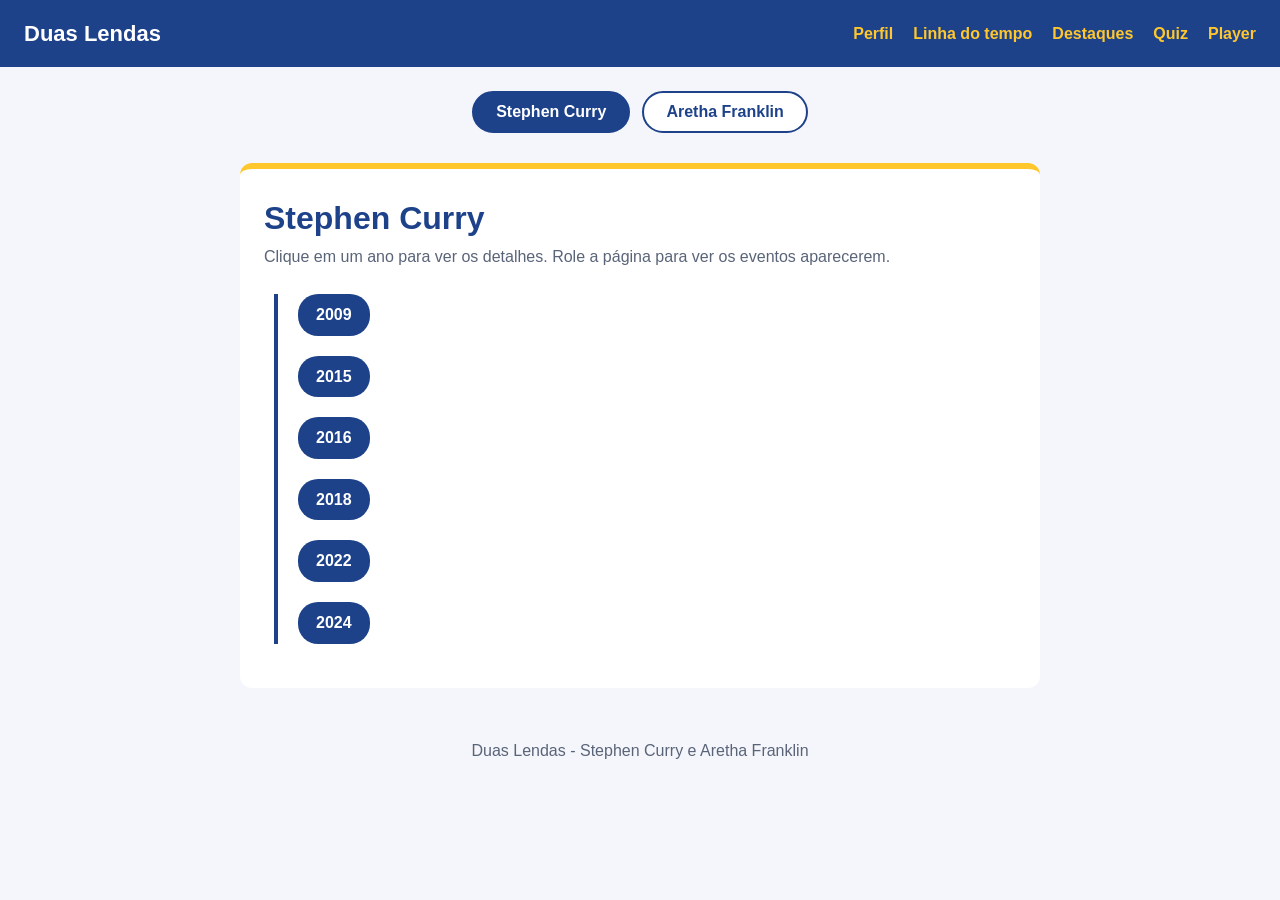
<file: timeline.html>
<!DOCTYPE html>
<html lang="pt-br">
<head>
    <meta charset="UTF-8">
    <meta name="viewport" content="width=device-width, initial-scale=1">
    <title>Duas Lendas - Linha do tempo</title>
    <link rel="stylesheet" href="css/style.css">
</head>
<body>

    <div class="topo">
        <div class="titulo-pagina">Duas Lendas</div>
        <ul class="menu">
            <li><a href="index.html">Perfil</a></li>
            <li><a href="timeline.html">Linha do tempo</a></li>
            <li><a href="destaques.html">Destaques</a></li>
            <li><a href="quiz.html">Quiz</a></li>
            <li><a href="player.html">Player</a></li>
        </ul>
    </div>

    <div class="seletor">
        <button class="botao-pessoa ativo" onclick="trocarPessoa('atleta', this)">Stephen Curry</button>
        <button class="botao-pessoa" onclick="trocarPessoa('artista', this)">Aretha Franklin</button>
    </div>

    <div class="pessoa-bloco visivel" id="atleta">
    <div class="perfil">
        <div class="nome">Stephen Curry</div>
        <p class="subtitulo">Clique em um ano para ver os detalhes. Role a página para ver os eventos aparecerem.</p>
        <div class="linha">
            <div class="evento">
                <div class="ano" onclick="mostrarAno('c2009', this)">2009</div>
                <div class="detalhe" id="c2009">
                    <img src="img/atleta/linha-2009.jpg" alt="2009">
                    <p>Depois de brilhar na Davidson College, Curry é escolhido pelos Golden State Warriors no draft e estreia na NBA.</p>
                </div>
            </div>
            <div class="evento">
                <div class="ano" onclick="mostrarAno('c2015', this)">2015</div>
                <div class="detalhe" id="c2015">
                    <img src="img/atleta/linha-2015.jpg" alt="2015">
                    <p>Primeiro título da NBA com os Warriors e primeiro prêmio de MVP da temporada.</p>
                </div>
            </div>
            <div class="evento">
                <div class="ano" onclick="mostrarAno('c2016', this)">2016</div>
                <div class="detalhe" id="c2016">
                    <img src="img/atleta/linha-2016.jpg" alt="2016">
                    <p>Curry é eleito MVP por unanimidade e faz 402 bolas de três pontos em uma temporada, um recorde.</p>
                </div>
            </div>
            <div class="evento">
                <div class="ano" onclick="mostrarAno('c2018', this)">2018</div>
                <div class="detalhe" id="c2018">
                    <img src="img/atleta/linha-2018.jpg" alt="2018">
                    <p>Os Warriors conquistam mais um título (o terceiro de Curry, depois de 2015 e 2017).</p>
                </div>
            </div>
            <div class="evento">
                <div class="ano" onclick="mostrarAno('c2022', this)">2022</div>
                <div class="detalhe" id="c2022">
                    <img src="img/atleta/linha-2022.jpg" alt="2022">
                    <p>Quarto título da NBA, e Curry é eleito o MVP das Finais pela primeira vez.</p>
                    <img src="img/atleta/linha-2022-allstar.jpg" alt="Curry com o troféu de MVP do All-Star Game">
                    <p>No All-Star Game de 2022, ele fez 16 bolas de três pontos, um recorde do jogo, e foi eleito MVP.</p>
                </div>
            </div>
            <div class="evento">
                <div class="ano" onclick="mostrarAno('c2024', this)">2024</div>
                <div class="detalhe" id="c2024">
                    <img src="img/atleta/linha-2024.jpg" alt="2024">
                    <p>Medalha de ouro nas Olimpíadas de Paris com a seleção dos Estados Unidos.</p>
                </div>
            </div>
        </div>
    </div>
    </div>

    <div class="pessoa-bloco" id="artista">
    <div class="perfil tema-artista">
        <div class="nome">Aretha Franklin</div>
        <p class="subtitulo">Clique em um ano para ver os detalhes. Role a página para ver os eventos aparecerem.</p>
        <div class="linha">
            <div class="evento">
                <div class="ano" onclick="mostrarAno('a1942', this)">1942</div>
                <div class="detalhe" id="a1942">
                    <img src="img/artista/linha-1942.jpg" alt="1942">
                    <p>Nasce em Memphis, Tennessee, e cresce em Detroit, cantando no coral da igreja do pai.</p>
                </div>
            </div>
            <div class="evento">
                <div class="ano" onclick="mostrarAno('a1960', this)">1960</div>
                <div class="detalhe" id="a1960">
                    <img src="img/artista/linha-1960.jpg" alt="1960">
                    <p>Assina com a gravadora Columbia e começa a carreira fora da igreja.</p>
                </div>
            </div>
            <div class="evento">
                <div class="ano" onclick="mostrarAno('a1967', this)">1967</div>
                <div class="detalhe" id="a1967">
                    <img src="img/artista/linha-1967.jpg" alt="1967">
                    <p>Na Atlantic Records, grava "Respect", "Chain of Fools" e "Natural Woman" e vira estrela mundial.</p>
                </div>
            </div>
            <div class="evento">
                <div class="ano" onclick="mostrarAno('a1972', this)">1972</div>
                <div class="detalhe" id="a1972">
                    <img src="img/artista/linha-1972.jpg" alt="1972">
                    <p>Grava ao vivo o álbum gospel "Amazing Grace", numa igreja em Los Angeles.</p>
                </div>
            </div>
            <div class="evento">
                <div class="ano" onclick="mostrarAno('a1987', this)">1987</div>
                <div class="detalhe" id="a1987">
                    <img src="img/artista/linha-1987.jpg" alt="1987">
                    <p>Torna-se a primeira mulher a entrar no Hall da Fama do Rock and Roll.</p>
                </div>
            </div>
            <div class="evento">
                <div class="ano" onclick="mostrarAno('a2009', this)">2009</div>
                <div class="detalhe" id="a2009">
                    <img src="img/artista/linha-2009.jpg" alt="Aretha Franklin com Barack Obama">
                    <p>Canta na posse do presidente Barack Obama, mais um grande momento da carreira.</p>
                </div>
            </div>
            <div class="evento">
                <div class="ano" onclick="mostrarAno('a2018', this)">2018</div>
                <div class="detalhe" id="a2018">
                    <img src="img/artista/linha-2018.jpg" alt="2018">
                    <p>Morre em 16 de agosto, em Detroit, aos 76 anos, deixando um enorme legado.</p>
                </div>
            </div>
        </div>
    </div>
    </div>

    <div class="rodape">Duas Lendas - Stephen Curry e Aretha Franklin</div>
    <script src="js/comum.js"></script>
    <script src="js/timeline.js"></script>
</body>
</html>
</file>
<file: css/style.css>
* {
    margin: 0;
    padding: 0;
    box-sizing: border-box;
}

body {
    font-family: Arial, sans-serif;
    background-color: #f4f6fb;
    color: #1c2333;
    line-height: 1.6;
}


.topo {
    background-color: #1d428a;
    color: white;
    padding: 16px 24px;
    display: flex;
    justify-content: space-between;
    align-items: center;
    flex-wrap: wrap;
}

.titulo-pagina {
    font-size: 22px;
    font-weight: bold;
}

.menu {
    list-style: none;
    display: flex;
    gap: 20px;
}

.menu a {
    color: #ffc72c;
    text-decoration: none;
    font-weight: bold;
}

.menu a:hover {
    text-decoration: underline;
}


.perfil {
    max-width: 800px;
    margin: 30px auto;
    padding: 24px;
    background-color: white;
    border-radius: 12px;
    border-top: 6px solid #ffc72c;
}

.cabecalho {
    display: flex;
    align-items: center;
    gap: 20px;
    margin-bottom: 20px;
}

.foto {
    width: 120px;
    height: 120px;
    border-radius: 50%;
    object-fit: cover;
    background-color: #d5dbe8;
    border: 4px solid #1d428a;
}

.nome {
    font-size: 32px;
    font-weight: bold;
    color: #1d428a;
}

.subtitulo {
    color: #5a6478;
}


.abas {
    list-style: none;
    display: flex;
    border-bottom: 2px solid #d5dbe8;
    margin-bottom: 16px;
}

.aba {
    padding: 10px 18px;
    cursor: pointer;
    font-weight: bold;
    color: #5a6478;
}

.aba:hover {
    color: #1d428a;
}

.aba.ativa {
    color: #1d428a;
    border-bottom: 4px solid #ffc72c;
}

.conteudo-aba {
    display: none;
    margin-bottom: 20px;
}

.conteudo-aba.visivel {
    display: block;
}

.conteudo-aba p {
    margin-bottom: 10px;
}


.lista {
    margin-left: 20px;
}

.lista li {
    margin-bottom: 6px;
}


.botoes {
    display: flex;
    gap: 12px;
    flex-wrap: wrap;
    margin-bottom: 16px;
}

.botao {
    background-color: #1d428a;
    color: white;
    border: none;
    padding: 12px 20px;
    border-radius: 6px;
    font-size: 16px;
    cursor: pointer;
}

.botao:hover {
    background-color: #ffc72c;
    color: #1c2333;
}

.escondido {
    display: none;
    background-color: #eef2fb;
    border-left: 5px solid #ffc72c;
    padding: 14px;
    margin-bottom: 16px;
}

.escondido.visivel {
    display: block;
}

.rotulo {
    font-weight: bold;
    font-size: 18px;
    color: #1d428a;
    margin: 20px 0 10px 0;
}


.galeria {
    display: flex;
    gap: 10px;
    flex-wrap: wrap;
}

.galeria img {
    width: 32%;
    min-width: 150px;
    height: 160px;
    object-fit: cover;
    background-color: #d5dbe8;
    border-radius: 8px;
}

.galeria img:hover {
    opacity: 0.85;
}


.video iframe {
    width: 100%;
    height: 380px;
    border: none;
    border-radius: 8px;
    background-color: #d5dbe8;
}

.rodape {
    text-align: center;
    padding: 20px;
    color: #5a6478;
}


@media (max-width: 600px) {
    .cabecalho {
        flex-direction: column;
        text-align: center;
    }

    .nome {
        font-size: 26px;
    }

    .galeria img {
        width: 100%;
    }

    .video iframe {
        height: 220px;
    }
}


.linha {
    border-left: 4px solid #1d428a;
    margin: 24px 0 0 10px;
    padding-left: 20px;
}

.evento {
    margin-bottom: 20px;
    opacity: 0;
    transform: translateY(30px);
    transition: opacity 0.6s, transform 0.6s;
}

.evento.aparece {
    opacity: 1;
    transform: translateY(0);
}

.ano {
    display: inline-block;
    background-color: #1d428a;
    color: white;
    font-weight: bold;
    padding: 8px 18px;
    border-radius: 20px;
    cursor: pointer;
}

.ano:hover,
.ano.ativo {
    background-color: #ffc72c;
    color: #1c2333;
}

.detalhe {
    display: none;
    margin-top: 10px;
}

.detalhe.visivel {
    display: block;
}

.detalhe img {
    width: 100%;
    max-width: 400px;
    border-radius: 8px;
    margin-bottom: 8px;
}


.banner {
    position: relative;
    background-color: #0d1b3a;
}

.banner img {
    width: 100%;
    max-height: 420px;
    object-fit: cover;
    opacity: 0.5;
    display: block;
}

.banner-texto {
    position: absolute;
    left: 6%;
    bottom: 12%;
    color: white;
}

.banner-texto .nome {
    color: #ffc72c;
    font-size: 44px;
}

.banner-texto p {
    margin: 8px 0 14px 0;
}

.destaque {
    display: none;
    background-color: #0d1b3a;
    padding: 20px;
}

.destaque.visivel {
    display: block;
}

.faixa {
    background-color: #0d1b3a;
    padding: 20px 6% 40px 6%;
}

.rotulo.claro {
    color: white;
}

.cards {
    display: flex;
    gap: 14px;
    overflow-x: auto;
    padding-bottom: 10px;
}

.card {
    min-width: 200px;
    background-color: #16264d;
    border-radius: 8px;
    overflow: hidden;
    cursor: pointer;
    transition: transform 0.3s;
}

.card:hover {
    transform: scale(1.08);
    border: 2px solid #ffc72c;
}

.card img {
    width: 100%;
    height: 120px;
    object-fit: cover;
    display: block;
}

.card-nome {
    color: white;
    padding: 10px;
    font-weight: bold;
}

.modal {
    display: none;
    position: fixed;
    top: 0;
    left: 0;
    width: 100%;
    height: 100%;
    background-color: rgba(0, 0, 0, 0.75);
    justify-content: center;
    align-items: center;
    padding: 16px;
}

.modal.aberto {
    display: flex;
}

.modal-caixa {
    background-color: white;
    max-width: 480px;
    width: 100%;
    padding: 20px;
    border-radius: 12px;
    position: relative;
}

.modal-caixa img {
    width: 100%;
    border-radius: 8px;
    margin-bottom: 10px;
}

.fechar {
    position: absolute;
    top: 10px;
    right: 10px;
    background-color: #1d428a;
    color: white;
    border: none;
    width: 32px;
    height: 32px;
    border-radius: 50%;
    cursor: pointer;
}


.quiz-img {
    width: 100%;
    max-height: 260px;
    object-fit: cover;
    border-radius: 8px;
    margin: 16px 0;
}

.pergunta {
    font-size: 20px;
    font-weight: bold;
    margin-bottom: 12px;
}

.opcao {
    display: block;
    width: 100%;
    text-align: left;
    padding: 12px;
    margin-bottom: 8px;
    border: 2px solid #d5dbe8;
    background-color: white;
    border-radius: 6px;
    font-size: 16px;
    cursor: pointer;
}

.opcao:hover {
    border-color: #1d428a;
}

.opcao.certa {
    background-color: #c8f0d2;
    border-color: #2e9e4f;
}

.opcao.errada {
    background-color: #f8d0d0;
    border-color: #c43b3b;
}

.feedback {
    font-weight: bold;
    min-height: 28px;
    margin: 8px 0;
}

.escondido-botao,
.resultado {
    display: none;
}

.escondido-botao.mostrar {
    display: inline-block;
}

.resultado.mostrar {
    display: block;
    text-align: center;
    margin-top: 20px;
}


#midia {
    width: 100%;
    background-color: #0d1b3a;
    border-radius: 8px;
}

.playlist {
    list-style: none;
    margin-bottom: 12px;
}

.playlist li {
    padding: 12px;
    background-color: #eef2fb;
    margin-bottom: 6px;
    border-left: 5px solid #1d428a;
    cursor: pointer;
}

.playlist li:hover {
    background-color: #ffc72c;
}


.seletor {
    display: flex;
    justify-content: center;
    gap: 12px;
    margin-top: 24px;
}

.botao-pessoa {
    background-color: white;
    color: #1d428a;
    border: 2px solid #1d428a;
    padding: 10px 22px;
    border-radius: 30px;
    font-weight: bold;
    font-size: 16px;
    cursor: pointer;
}

.botao-pessoa.ativo {
    background-color: #1d428a;
    color: white;
}

.botao-pessoa:hover {
    background-color: #ffc72c;
    border-color: #ffc72c;
    color: #1c2333;
}

.pessoa-bloco {
    display: none;
}

.pessoa-bloco.visivel {
    display: block;
}

.centro {
    justify-content: center;
}

.duplo {
    display: flex;
    gap: 16px;
    flex-wrap: wrap;
}

.duplo .video {
    flex: 1;
    min-width: 280px;
}


.tema-artista {
    border-top-color: #6b2c91;
}

.tema-artista .nome,
.tema-artista .rotulo {
    color: #6b2c91;
}

.tema-artista .foto {
    border-color: #6b2c91;
}

.tema-artista .aba:hover,
.tema-artista .aba.ativa {
    color: #6b2c91;
}

.tema-artista .botao,
.tema-artista .ano {
    background-color: #6b2c91;
    color: white;
}

.tema-artista .botao:hover,
.tema-artista .ano:hover,
.tema-artista .ano.ativo {
    background-color: #ffc72c;
    color: #1c2333;
}

.tema-artista .linha {
    border-left-color: #6b2c91;
}

.tema-artista .escondido {
    background-color: #f3ecf7;
}


@keyframes aparecer {
    from { opacity: 0; transform: translateY(12px); }
    to   { opacity: 1; transform: translateY(0); }
}

@keyframes pop {
    0%   { transform: scale(0.9); }
    60%  { transform: scale(1.05); }
    100% { transform: scale(1); }
}

@keyframes tremer {
    0%, 100% { transform: translateX(0); }
    25%      { transform: translateX(-8px); }
    75%      { transform: translateX(8px); }
}

@keyframes fundo {
    from { opacity: 0; }
    to   { opacity: 1; }
}


.pessoa-bloco.visivel,
.conteudo-aba.visivel,
.escondido.visivel,
.detalhe.visivel,
.destaque.visivel,
.resultado.mostrar {
    animation: aparecer 0.45s ease;
}

.opcao,
.escondido-botao.mostrar {
    animation: aparecer 0.4s ease;
}

.detalhe.visivel img {
    animation: pop 0.45s ease;
}


.botao,
.botao-pessoa,
.aba,
.ano,
.opcao,
.card,
.playlist li,
.menu a,
.fechar {
    transition: all 0.25s ease;
}

.botao:active,
.botao-pessoa:active,
.opcao:active,
.fechar:active {
    transform: scale(0.93);
}

.aba:active,
.ano:active,
.playlist li:active {
    transform: scale(0.96);
}

.card:active {
    transform: scale(0.96);
}

.opcao:hover {
    transform: translateX(6px);
}


.opcao.certa {
    animation: pop 0.4s ease;
}

.opcao.errada {
    animation: tremer 0.4s ease;
}

.quiz-img.troca {
    animation: aparecer 0.5s ease;
}


.playlist li.tocando {
    background-color: #ffc72c;
    border-left-color: #1c2333;
    font-weight: bold;
}


.modal.aberto {
    animation: fundo 0.3s ease;
}

.modal.aberto .modal-caixa {
    animation: pop 0.35s ease;
}


.galeria img {
    cursor: pointer;
    transition: transform 0.3s ease, opacity 0.3s ease;
}

.galeria img:hover {
    transform: scale(1.04);
    opacity: 1;
}

.ampliada {
    display: none;
    position: fixed;
    top: 0;
    left: 0;
    width: 100%;
    height: 100%;
    background-color: rgba(0, 0, 0, 0.85);
    justify-content: center;
    align-items: center;
    padding: 16px;
    cursor: pointer;
    z-index: 10;
}

.ampliada.aberto {
    display: flex;
    animation: fundo 0.3s ease;
}

.ampliada img {
    max-width: 100%;
    max-height: 90%;
    border-radius: 8px;
    animation: pop 0.35s ease;
}


@media (prefers-reduced-motion: reduce) {
    * {
        animation: none !important;
        transition: none !important;
    }
}


.oculto {
    display: none !important;
}

.tela {
    margin: 16px 0;
}

.tela .video iframe {
    height: 400px;
}

.card img {
    object-position: 50% 15%;
}

#modal-img {
    max-height: 320px;
    object-fit: cover;
    object-position: 50% 15%;
}


.video-link {
    position: relative;
}

.video-link a {
    display: block;
    position: relative;
}

.video-link img {
    width: 100%;
    height: 340px;
    object-fit: cover;
    display: block;
    border-radius: 8px;
    background-color: #0d1b3a;
}

.icone-play {
    position: absolute;
    top: 50%;
    left: 50%;
    transform: translate(-50%, -50%);
    width: 76px;
    height: 76px;
    line-height: 76px;
    text-align: center;
    font-size: 32px;
    border-radius: 50%;
    background-color: #ffc72c;
    color: #1d428a;
    transition: transform 0.25s ease;
}

.video-link a:hover .icone-play {
    transform: translate(-50%, -50%) scale(1.15);
}

.legenda-video {
    margin-top: 6px;
    font-weight: bold;
    color: #1d428a;
}

.faixa .legenda-video,
.destaque .legenda-video {
    color: white;
}

.duplo .video-link {
    flex: 1;
    min-width: 280px;
}

.aviso {
    color: #5a6478;
    margin-bottom: 12px;
}

@media (max-width: 600px) {
    .video-link img {
        height: 220px;
    }
}
</file>
